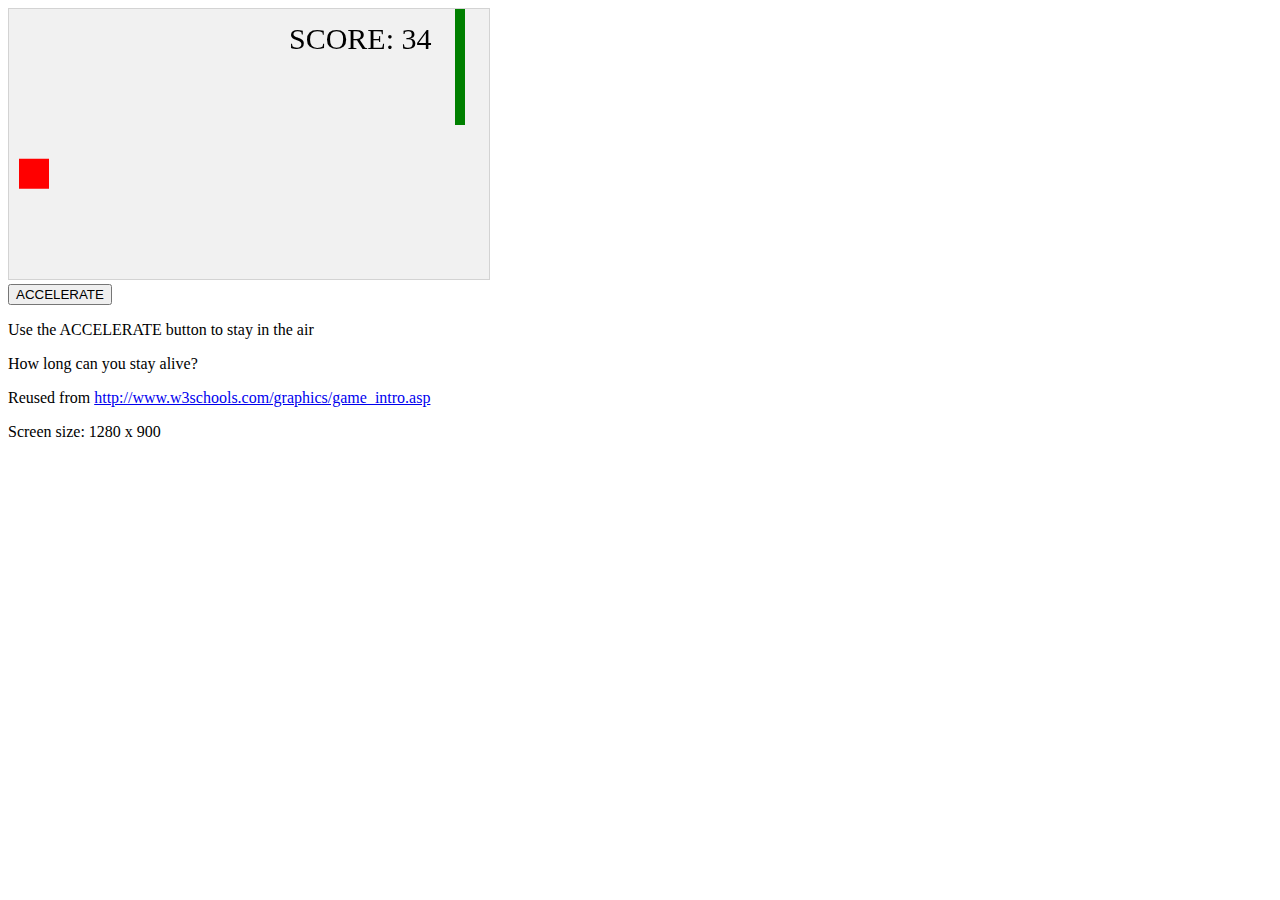
<file: rootfs-additions/var/www/index.html>
<!DOCTYPE html>
<html>
<head>
<meta name="viewport" content="width=device-width, initial-scale=1.0"/>
<style>
canvas {
    border:1px solid #d3d3d3;
    background-color: #f1f1f1;
}
</style>
</head>
<body onload="startGame()">
<script>

var myGamePiece;
var myObstacles = [];
var myScore;

function startGame() {
    document.getElementById("info").innerHTML = "Screen size: " + window.innerWidth + " x " + window.innerHeight;

    myGamePiece = new component(30, 30, "red", 10, 120);
    myGamePiece.gravity = 0.05;
    myScore = new component("30px", "Consolas", "black", 280, 40, "text");
    myGameArea.start();
}

var myGameArea = {
    canvas : document.createElement("canvas"),
    start : function() {
        this.canvas.width = 480;
        this.canvas.height = 270;
        this.context = this.canvas.getContext("2d");
        document.body.insertBefore(this.canvas, document.body.childNodes[0]);
        this.frameNo = 0;
        this.interval = setInterval(updateGameArea, 20);
        },
    clear : function() {
        this.context.clearRect(0, 0, this.canvas.width, this.canvas.height);
    }
}

function component(width, height, color, x, y, type) {
    this.type = type;
    this.score = 0;
    this.width = width;
    this.height = height;
    this.speedX = 0;
    this.speedY = 0;
    this.x = x;
    this.y = y;
    this.gravity = 0;
    this.gravitySpeed = 0;
    this.update = function() {
        ctx = myGameArea.context;
        if (this.type == "text") {
            ctx.font = this.width + " " + this.height;
            ctx.fillStyle = color;
            ctx.fillText(this.text, this.x, this.y);
        } else {
            ctx.fillStyle = color;
            ctx.fillRect(this.x, this.y, this.width, this.height);
        }
    }
    this.newPos = function() {
        this.gravitySpeed += this.gravity;
        this.x += this.speedX;
        this.y += this.speedY + this.gravitySpeed;
        this.hitBottom();
    }
    this.hitBottom = function() {
        var rockbottom = myGameArea.canvas.height - this.height;
        if (this.y > rockbottom) {
            this.y = rockbottom;
            this.gravitySpeed = 0;
        }
    }
    this.crashWith = function(otherobj) {
        var myleft = this.x;
        var myright = this.x + (this.width);
        var mytop = this.y;
        var mybottom = this.y + (this.height);
        var otherleft = otherobj.x;
        var otherright = otherobj.x + (otherobj.width);
        var othertop = otherobj.y;
        var otherbottom = otherobj.y + (otherobj.height);
        var crash = true;
        if ((mybottom < othertop) || (mytop > otherbottom) || (myright < otherleft) || (myleft > otherright)) {
            crash = false;
        }
        return crash;
    }
}

function updateGameArea() {
    var x, height, gap, minHeight, maxHeight, minGap, maxGap;
    for (i = 0; i < myObstacles.length; i += 1) {
        if (myGamePiece.crashWith(myObstacles[i])) {
            return;
        }
    }
    myGameArea.clear();
    myGameArea.frameNo += 1;
    if (myGameArea.frameNo == 1 || everyinterval(150)) {
        x = myGameArea.canvas.width;
        minHeight = 20;
        maxHeight = 200;
        height = Math.floor(Math.random()*(maxHeight-minHeight+1)+minHeight);
        minGap = 50;
        maxGap = 200;
        gap = Math.floor(Math.random()*(maxGap-minGap+1)+minGap);
        myObstacles.push(new component(10, height, "green", x, 0));
        myObstacles.push(new component(10, x - height - gap, "green", x, height + gap));
    }
    for (i = 0; i < myObstacles.length; i += 1) {
        myObstacles[i].x += -1;
        myObstacles[i].update();
    }
    myScore.text="SCORE: " + myGameArea.frameNo;
    myScore.update();
    myGamePiece.newPos();
    myGamePiece.update();
}

function everyinterval(n) {
    if ((myGameArea.frameNo / n) % 1 == 0) {return true;}
    return false;
}

function accelerate(n) {
    myGamePiece.gravity = n;
}
</script>
<br>
<button onmousedown="accelerate(-0.2)" onmouseup="accelerate(0.05)">ACCELERATE</button>
<p>Use the ACCELERATE button to stay in the air</p>
<p>How long can you stay alive?</p>

<p>Reused from <a href="http://www.w3schools.com/graphics/game_intro.asp">http://www.w3schools.com/graphics/game_intro.asp</a></p>

<p id="info"></p>

</body>
</html>
</file>
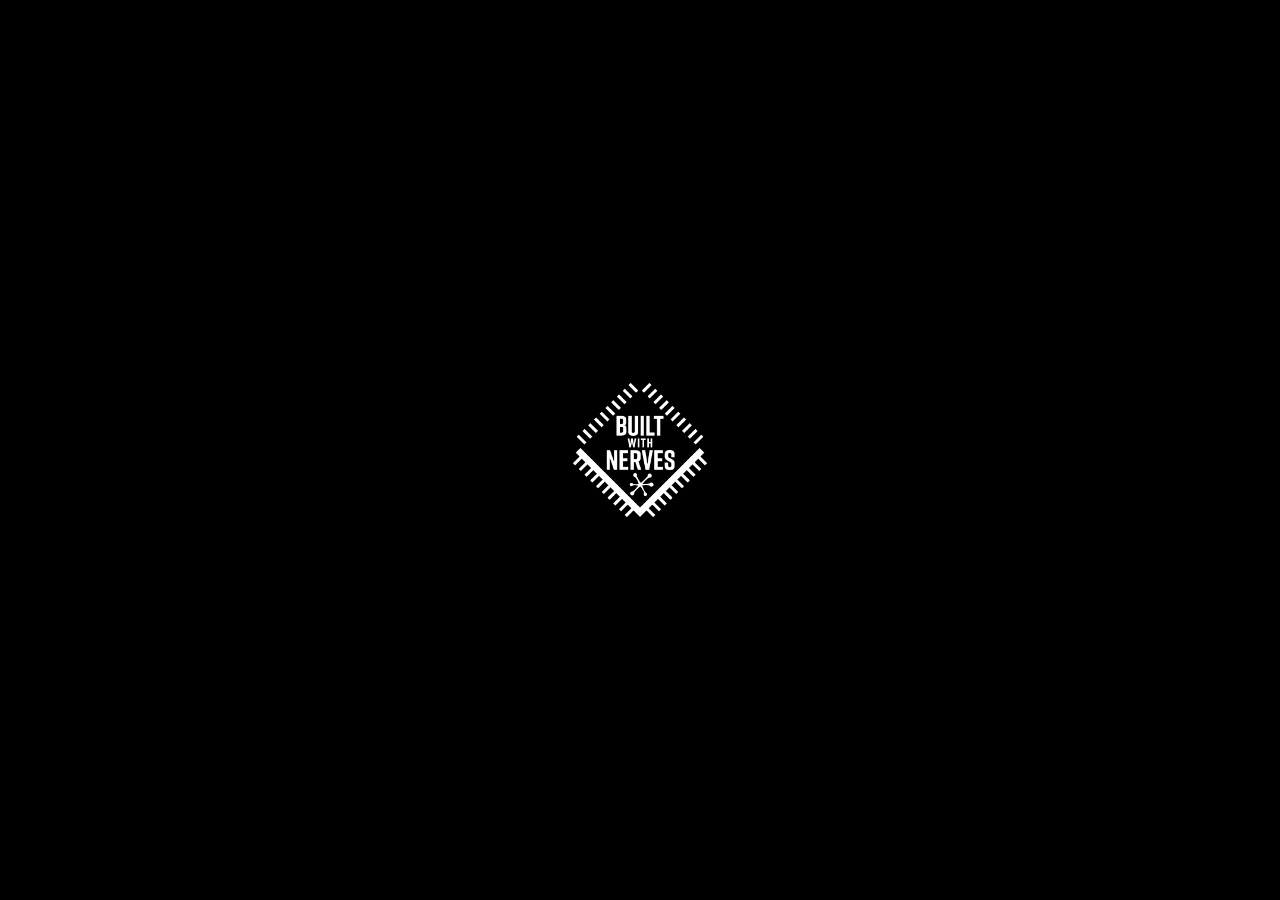
<file: rootfs_overlay/var/www/index.html>
<!DOCTYPE html>
<html lang="en">
  <head>
    <meta charset="utf-8">
    <meta http-equiv="X-UA-Compatible" content="IE=edge">
    <meta name="viewport" content="width=device-width, initial-scale=1">
    <meta name="description" content="">
    <meta name="author" content="">

    <title>Nerves</title>
    <link rel="stylesheet" href="assets/style.css">
  </head>

  <body>
    <img src="assets/nerves.png" class="logo center" />
  </body>
</html>
</file>
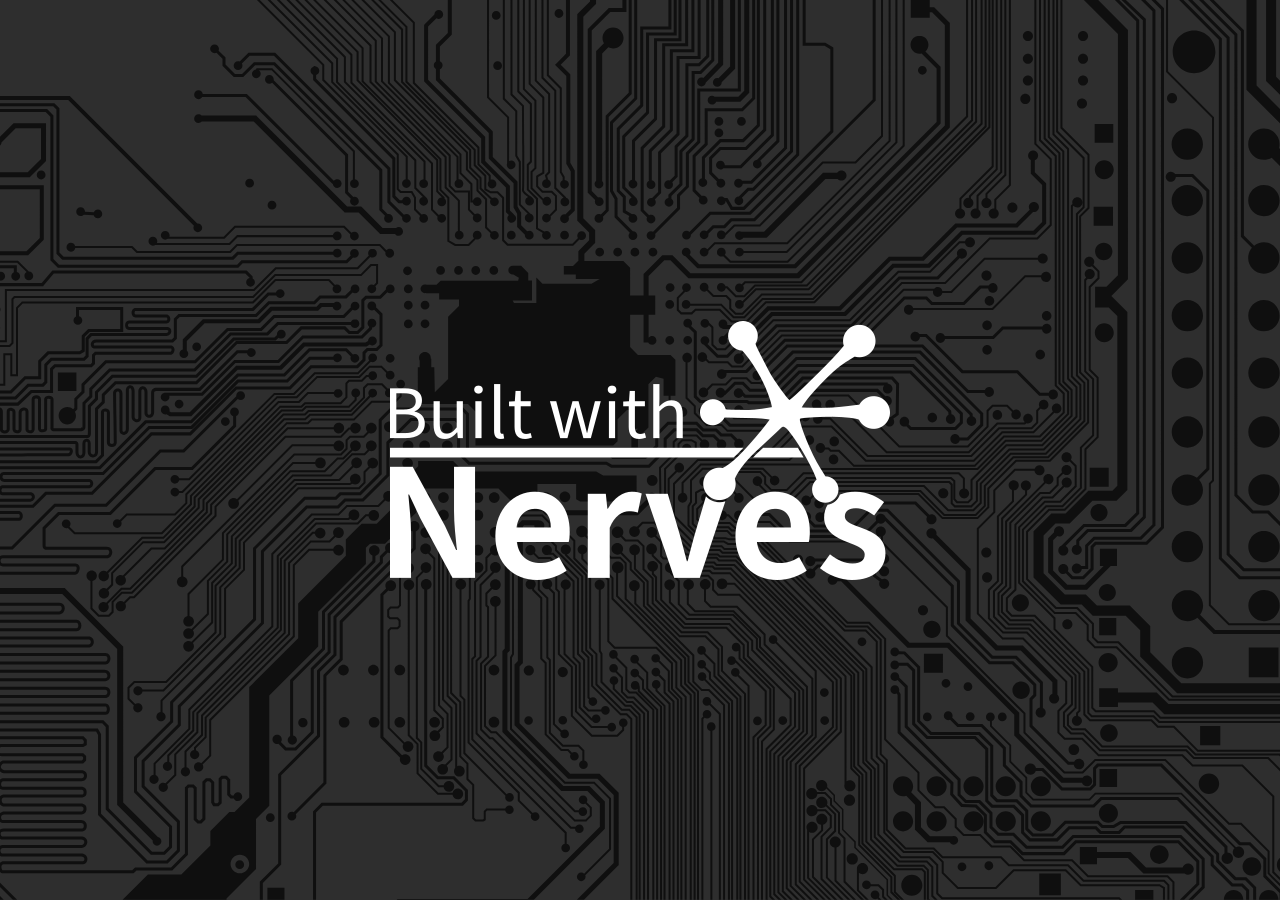
<file: example/rootfs_overlay/srv/www/index.html>
<!DOCTYPE html>
<html lang="en">
  <head>
    <meta charset="utf-8">
    <meta http-equiv="X-UA-Compatible" content="IE=edge">
    <meta name="viewport" content="width=device-width, initial-scale=1">
    <meta name="description" content="">
    <meta name="author" content="">

    <title>Nerves Kiosk</title>
    <link rel="stylesheet" href="style.css">
  </head>

  <body>
    <div><div id="img"></div></div>
  </body>
</html>
</file>
<file: rootfs_overlay/var/www/assets/style.css>
html, body {
  background-color: #000000;
  height: 100%;
  margin:0;
  padding:0;
}

img {
  position: relative;
  top: 50%;
  transform: translateY(-50%);
}

.logo {
  height: 150px;
  width: 150px; 
}

.center {
  display: block;
  margin-left: auto;
  margin-right: auto;
}
</file>
<file: example/rootfs_overlay/srv/www/style.css>
html, body {
  background-color: #000000;
  height: 100%;
  margin:0;
  padding:0;
}

div {
  position:relative;
  height: 100%;
  width:100%;
  background-image: url(images/background.svg);
  background-position: center;
  background-size: cover;
}

div#img {
  background: url(images/nerves-badge.png) center center no-repeat;
  background-clip: border-box;
  background-color:rgba(0, 0, 0, 0.7);
  background-origin: padding-box;
  background-position-x: 50%;
  background-position-y: 50%;
  margin:auto;
}
</file>
